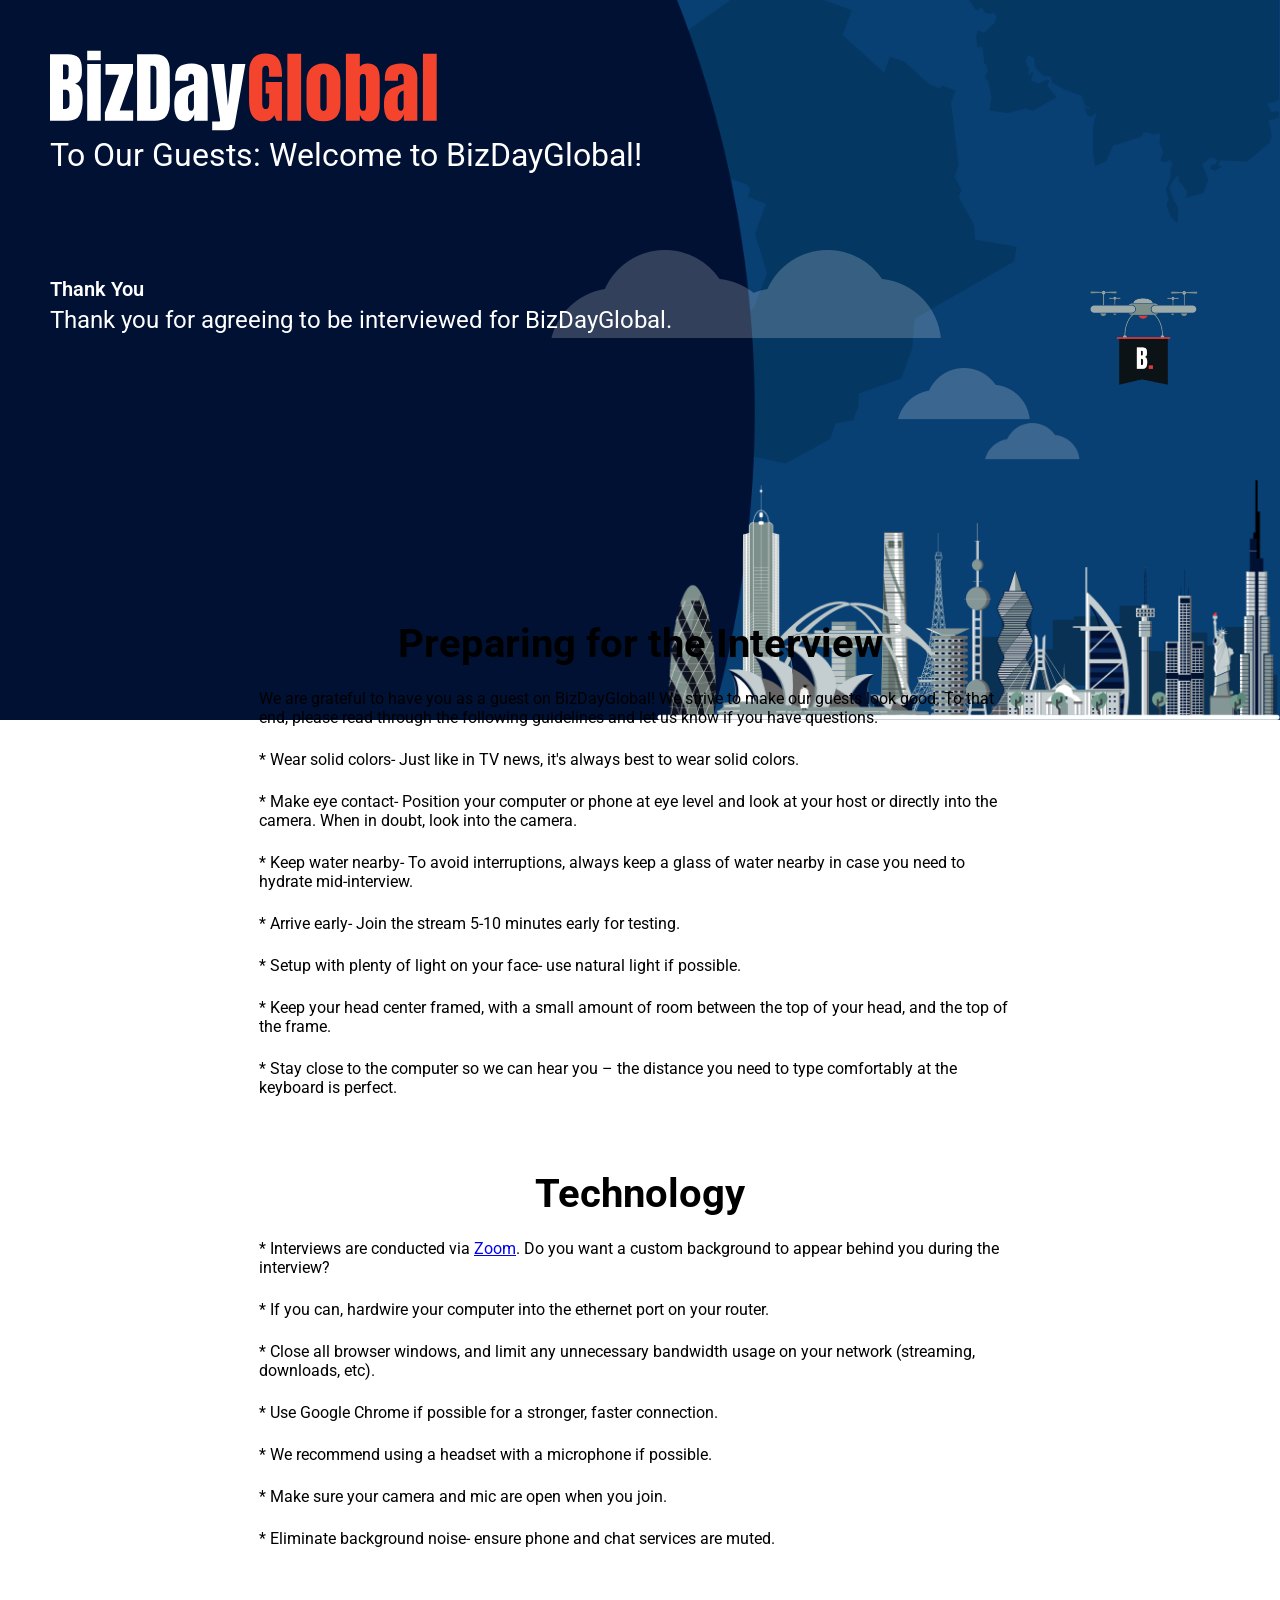
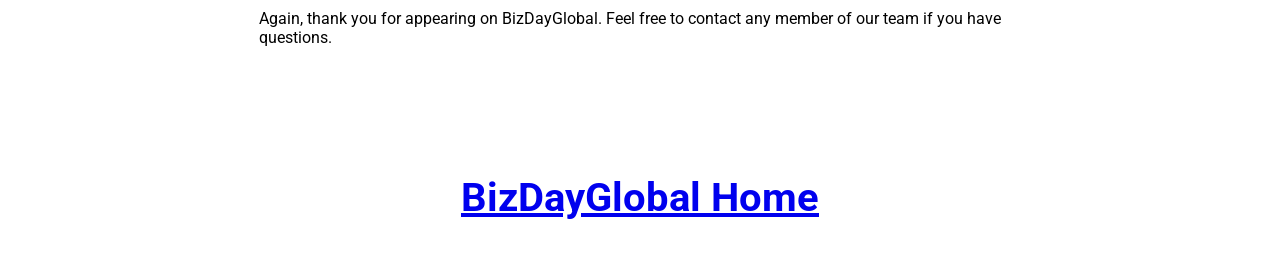
<file: guest-welcome.html>
<!doctype html>
<html>

	<head>
		<meta http-equiv="ScreenOrientation" content="autoRotate:disabled">
		<meta charset="utf-8">
		<title>BizDayGlobal - Guest Welcome</title>
		<link rel="icon" type="image/png" href="favicon.ico"/>
		<link rel="stylesheet" href="./main.css">
		<meta name="viewport" content="width=device-width,initial-scale=1.0">
		<link href="https://fonts.googleapis.com/css2?family=Roboto:wght@100;300;400;500;700;900&display=swap"
			rel="stylesheet">
		<meta name='description' content='BizDayGlobal is the YouTube channel for business enthusiasts. Created in the USA. Connected with the world. Produced by Bridgetown Partners and RayHightower.com.'>
	</head>

	<body>
		<div class="biz-day-content__container biz-day-content__container--not-full-height">
			<div class="biz-day-hero__wrapper">
				<div class="biz-day__title-wrapper">
					<img class="biz-day__logo" src="assets/BizDayGlobal_Logo_White.svg"/>
					<h2 class="biz-day__sub-title">
						To Our Guests: Welcome to BizDayGlobal!<br />
					</h2>
				</div>

				<div class="biz-day__explained-wrapper">
					<div class="biz-day__explained-title">
						Thank You
					</div>  
					<div class="biz-day__explained-sub-title">
						Thank you for agreeing to be interviewed for BizDayGlobal.<br/>&nbsp;<br/>
					</div>

					

					</div>
				</div>

			</div>

			<div class="cloud-container">
				<img class="cloud" src="./assets/cloud-1.png" />
				<img class="cloud"src="./assets/cloud-2.png" />
				<img class="cloud" src="./assets/cloud-3.png" />
			</div>

			<div class="drone-container">
				<div class="drone">
					<img src="assets/drone-png.png" />
				</div>
			</div>

			<div class="biz-day-la__towers-wrapper">
				<div class="biz-day-la__towers">
					<img width="1294" height="597" src="./assets/city-tower-img.png" />
				</div>

				<div class="biz-day-la__towers-mobile">
					<img src="./assets/city-tower-img.png" />
				</div>
			</div>

		</div>

		<div class="biz-day-section__container">
			<div class="biz-day-section__wrapper">
				<div class="biz-day__heading-wrapper">
					<h1 class="biz-day__heading">Preparing for the Interview</h1>
				</div>
				<table>
					<tr>
						<td align="left">
							&nbsp;<br/>We are grateful to have you as a guest on BizDayGlobal! We strive to make our guests look good. To that end, please read through the following guidelines and let us know if you have questions.
						</td>
					</tr>
					<tr>
						<td align="left">
							&nbsp;<br/>* Wear solid colors- Just like in TV news, it's always best to wear solid colors.
						</td>
					</tr>
					<tr>
						<td align="left">
							&nbsp;<br/>* Make eye contact- Position your computer or phone at eye level and look at your host or directly into the camera. When in doubt, look into the camera.
						</td>
					</tr>
					<tr>
						<td align="left">
							&nbsp;<br/>* Keep water nearby- To avoid interruptions, always keep a glass of water nearby in case you need to hydrate mid-interview.
						</td>
					</tr><tr>
						<td align="left">
							&nbsp;<br/>* Arrive early- Join the stream 5-10 minutes early for testing.
						</td>
					</tr><tr>
						<td align="left">
							&nbsp;<br/>* Setup with plenty of light on your face- use natural light if possible.
						</td>
					</tr><tr>
						<td align="left">
							&nbsp;<br/>* Keep your head center framed, with a small amount of room between the top of your head, and the top of the frame.
						</td>
					</tr><tr>
						<td align="left">
							&nbsp;<br/>* Stay close to the computer so we can hear you – the distance you need to type comfortably at the keyboard is perfect.
						</td>
					</tr>
				</table>
<p>&nbsp;<br/>&nbsp;<br/></p>

				<div class="biz-day__heading-wrapper">
					<h1 class="biz-day__heading">Technology</h1>
				</div>
				<table>
					<tr>
						<td align="left">
							&nbsp;<br/>* Interviews are conducted via <a href="https://zoom.us">Zoom</a>. Do you want a custom background to appear behind you during the interview?
							<!--&nbsp;<br/>* Custom Background: Do you want a custom background to appear behind you during the interview? The streaming service we use, <a href="https://streamyard.com/">StreamYard</a>, requires a green screen (unlike Zoom). Advantage: Using a green screen makes the background appear more realistic.-->
						</td>
					</tr>
					<tr>
						<td align="left">
							&nbsp;<br/>* If you can, hardwire your computer into the ethernet port on your router.
						</td>
					</tr>
					<tr>
						<td align="left">
							&nbsp;<br/>* Close all browser windows, and limit any unnecessary bandwidth usage on your network (streaming, downloads, etc).
						</td>
					</tr>
					<tr>
						<td align="left">
							&nbsp;<br/>* Use Google Chrome if possible for a stronger, faster connection.
						</td>
					</tr><tr>
						<td align="left">
							&nbsp;<br/>* We recommend using a headset with a microphone if possible.
						</td>
					</tr><tr>
						<td align="left">
							&nbsp;<br/>* Make sure your camera and mic are open when you join.
						</td>
					</tr><tr>
						<td align="left">
							&nbsp;<br/>* Eliminate background noise- ensure phone and chat services are muted.
						</td>
					</tr>
					<tr>
						<td align="left">
							&nbsp;<br/>&nbsp;<br/>&nbsp;<br/>Again, thank you for appearing on BizDayGlobal. Feel free to contact any member of our team if you have questions.
						</td>
					</tr>
				</table>
<p>&nbsp;<br/>&nbsp;<br/></p>
<p>&nbsp;<br/>&nbsp;<br/></p>

				<div class="biz-day__heading-wrapper">
					<h1 class="biz-day__heading"><a href="index.html">BizDayGlobal Home</a></h1>
				</div>


		</div>
	</body>

</html>
</file>
<file: main.css>
* {
  box-sizing: border-box;
  font-family: "Roboto", sans-serif;
}

html {
  height: 100%;
  scroll-behavior: smooth;
}

body {
  height: 100%;
  margin: 0;
  padding: 0;
}

.biz-day-content__container {
  height: 100%;
  background-image: url("./assets/bizday-la-bg-img-no-clouds-png.png");
  background-position: center center;
  background-repeat: no-repeat;
  background-size: cover;
  margin: 0;
}

@media only screen and (max-width: 320px) {
  .biz-day-content__container {
    height: 130%;
  }
}
@media (max-width: 600px) and (min-width: 321px) {
  .biz-day-content__container {
    background-image: url("./assets/mobile-bg-img.png");
    background-position: center -200px;
    height: 130%;
  }
}
.biz-day-hero__wrapper {
  height: auto;
  margin: 50px;
  position: absolute;
  width: 670px;
  z-index: 100;
}

@media only screen and (max-width: 600px) {
  .biz-day-hero__wrapper {
    margin: 20px;
    width: 320px;
  }
}
@media (max-width: 1024px) and (min-width: 768px) {
  .biz-day-hero__wrapper {
    margin: 20px;
  }
}
.biz-day-hero__wrapper .biz-day__title-wrapper {
  color: #fff;
}

@media only screen and (max-width: 600px) {
  .biz-day-hero__wrapper .biz-day__title-wrapper .biz-day__logo {
    width: 120px;
  }
}
.biz-day-hero__wrapper .biz-day__title-wrapper .biz-title {
  color: #fff;
  font-size: 50px;
  font-weight: 900;
  margin-block-start: 0;
  margin-block-end: 0;
}

.biz-day-hero__wrapper .biz-day__title-wrapper .biz-title .biz-day-red-dot {
  color: red;
}

@media only screen and (max-width: 600px) {
  .biz-day-hero__wrapper .biz-day__title-wrapper .biz-title {
    font-size: 40px;
  }
}
.biz-day-hero__wrapper .biz-day__title-wrapper .biz-day__sub-title {
  font-size: 32px;
  font-weight: 400;
  line-height: 1.3;
  margin-block-start: 0;
  margin-block-end: 0;
}

@media only screen and (max-width: 600px) {
  .biz-day-hero__wrapper .biz-day__title-wrapper .biz-day__sub-title br {
    display: none;
  }
}
@media only screen and (max-width: 600px) {
  .biz-day-hero__wrapper .biz-day__title-wrapper .biz-day__sub-title {
    font-size: 14px;
  }
}
@media (max-width: 1024px) and (min-width: 768px) {
  .biz-day-hero__wrapper .biz-day__title-wrapper .biz-day__sub-title {
    font-size: 25px;
  }
}
.biz-day-hero__wrapper .biz-day__explained-wrapper {
  color: #fff;
  margin-top: 100px;
}

@media only screen and (max-width: 600px) {
  .biz-day-hero__wrapper .biz-day__explained-wrapper {
    margin-top: 25px;
  }
}
@media (max-width: 1024px) and (min-width: 768px) {
  .biz-day-hero__wrapper .biz-day__explained-wrapper {
    margin-top: 20px;
  }
}
.biz-day-hero__wrapper .biz-day__explained-wrapper .biz-day__explained-title {
  font-size: 20px;
  font-weight: 600;
}

@media only screen and (max-width: 600px) {
  .biz-day-hero__wrapper .biz-day__explained-wrapper .biz-day__explained-title {
    font-size: 16px;
  }
}
.biz-day-hero__wrapper .biz-day__explained-wrapper .biz-day__explained-sub-title {
  font-size: 24px;
  font-weight: normal;
  line-height: 1.6;
}

.biz-day-hero__wrapper .biz-day__explained-wrapper .biz-day__explained-sub-title a {
  color: #fff;
}

.biz-day-hero__wrapper .biz-day__explained-wrapper .biz-day__explained-sub-title a:visited {
  color: #fff;
}

@media only screen and (max-width: 600px) {
  .biz-day-hero__wrapper .biz-day__explained-wrapper .biz-day__explained-sub-title {
    font-size: 14px;
    width: 90%;
  }
}
.biz-day-hero__wrapper .biz-day__socials-one {
  color: #fff;
  margin-top: 60px;
}

@media only screen and (max-width: 600px) {
  .biz-day-hero__wrapper .biz-day__socials-one {
    margin-top: 25px;
  }
}
.biz-day-hero__wrapper .biz-day__socials-one .biz-day__socials-icon {
  display: inline-block;
  margin: 10px 0;
}

.biz-day-hero__wrapper .biz-day__socials-one .biz-day__socials-icon:hover {
  cursor: pointer;
}

@media only screen and (max-width: 600px) {
  .biz-day-hero__wrapper .biz-day__socials-one .biz-day__socials-icon img {
    width: 65px;
  }
}
@media (max-width: 1024px) and (min-width: 768px) {
  .biz-day-hero__wrapper .biz-day__socials-one .biz-day__socials-icon img {
    width: 20%;
  }
}
.biz-day-hero__wrapper .biz-day__socials-one .biz-day__socials-alt {
  color: #fff;
  display: inline-block;
  text-decoration: none;
}

.biz-day-hero__wrapper .biz-day__socials-one .biz-day__socials-alt:hover {
  cursor: pointer;
}

.biz-day-hero__wrapper .biz-day__socials-one .biz-day__socials-alt:after {
  background-color: #fff;
  content: "";
  display: inline-block;
  height: 1px;
  position: relative;
  top: -10px;
  width: 100%;
}

.biz-day-hero__wrapper .biz-day__socials-one .biz-day__socials-title {
  font-size: 16px;
  font-weight: bold;
}

@media (max-width: 1024px) and (min-width: 768px) {
  .biz-day-hero__wrapper .biz-day__socials-one {
    margin-top: 20px;
  }
}
.social-icon {
  display: block;
  margin: 0 5px;
}

.social-icon img {
  width: 35px;
}

.social-icon:first-of-type {
  margin-left: 0;
}

.social-icon:last-of-type {
  margin-right: 0;
}

.social-icon:hover {
  cursor: pointer;
}

.biz-day-la__towers-wrapper {
  bottom: 180px;
  position: absolute;
  right: 0;
  overflow: hidden;
  width: 75%;
}

@media only screen and (max-width: 600px) {
  .biz-day-la__towers-wrapper {
    bottom: 20px;
    height: 100vh;
    position: relative;
    width: 100%;
  }
}
.biz-day-la__towers-wrapper .biz-day-la__towers {
  display: flex;
  justify-content: flex-end;
  height: auto;
  width: 100%;
}

.biz-day-la__towers-wrapper .biz-day-la__towers img {
  height: auto;
  max-height: 100%;
  max-width: 85%;
  width: auto;
}

@media only screen and (max-width: 600px) {
  .biz-day-la__towers-wrapper .biz-day-la__towers {
    display: none;
    height: auto;
  }
}
@media (min-width: 601px) and (max-width: 768px) {
  .biz-day-la__towers-wrapper .biz-day-la__towers {
    height: 265px;
  }
}
@media (min-width: 769px) and (max-width: 1024px) {
  .biz-day-la__towers-wrapper .biz-day-la__towers {
    height: 305px;
  }
}
@media (min-width: 1025px) and (max-width: 1440px) {
  .biz-day-la__towers-wrapper .biz-day-la__towers img {
    max-width: 65%;
  }
}
@media (min-width: 1441px) and (max-width: 2560px) {
  .biz-day-la__towers-wrapper .biz-day-la__towers img {
    max-width: 85%;
  }
}
@media (min-width: 2161px) and (max-width: 2560px) {
  .biz-day-la__towers-wrapper .biz-day-la__towers img {
    max-width: 85%;
    width: 100%;
  }
}
.biz-day-la__towers-wrapper .biz-day-la__towers-mobile {
  display: none;
}

@media only screen and (max-width: 600px) {
  .biz-day-la__towers-wrapper .biz-day-la__towers-mobile {
    display: flex;
    justify-content: center;
  }
}
.biz-day-la__towers-wrapper .biz-day-la__towers-mobile-no {
  display: none;
}

@media only screen and (max-width: 600px) {
  .biz-day-la__towers-wrapper .biz-day-la__towers-mobile-no {
    display: flex;
    justify-content: center;
  }
}
.biz-day-la__towers-wrapper .towers-divider__wrapper {
  bottom: 10px;
  display: flex;
  justify-content: flex-end;
  position: relative;
  width: 100%;
}

.biz-day-la__towers-wrapper .towers-divider__wrapper .towers-divider {
  background-color: #fff;
  border-radius: 20px 0 0 20px;
  height: 10px;
  width: 80%;
}

.biz-day__socials-two-container {
  bottom: 0;
  height: 120px;
  position: relative;
  top: calc(100vh - 80px);
}

@media only screen and (max-width: 600px) {
  .biz-day__socials-two-container {
    height: 75px;
    top: calc(90% - 80px) !important;
  }
}
.biz-day__socials-two-container .biz-day__socials-two-wrapper {
  position: absolute;
  bottom: 45px;
  right: 60px;
}

@media only screen and (max-width: 600px) {
  .biz-day__socials-two-container .biz-day__socials-two-wrapper {
    bottom: unset;
    position: unset;
    right: unset;
    margin: 0 auto;
  }
}
@media (min-width: 601px) and (max-width: 767px) {
  .biz-day__socials-two-container .biz-day__socials-two-wrapper {
    bottom: -25px;
  }
}
@media (min-width: 768px) and (max-width: 1024px) {
  .biz-day__socials-two-container .biz-day__socials-two-wrapper {
    bottom: 0;
  }
}
@media (min-width: 768px) and (max-width: 1440px) {
  .biz-day__socials-two-container .biz-day__socials-two-wrapper {
    top: 80px;
  }
}
@media only screen and (max-width: 600px) {
  .biz-day__socials-two-container img {
    width: 50%;
  }
}
@media only screen and (max-width: 600px) {
  .biz-day__socials-two-container {
    align-items: center;
    display: flex;
    flex-direction: column;
    padding: 0;
    position: unset;
    right: unset;
    margin: 0 auto;
    text-align: center;
  }
}
@media (max-width: 1024px) and (min-width: 768px) {
  .biz-day__socials-two-container {
    align-items: center;
    bottom: 0;
    display: flex;
    flex-direction: column;
    padding: 0;
    position: relative;
  }
}
.biz-day__socials-two-container .biz-day__socials-two {
  display: flex;
  flex-direction: row;
  justify-content: space-between;
}

@media only screen and (max-width: 600px) {
  .biz-day__socials-two-container .biz-day__socials-two img {
    width: 90%;
  }
}
.biz-day__socials-two-container .biz-day__socials-find-us {
  color: #fff;
  font-weight: normal;
  margin-block-start: 0;
  margin-block-end: 0;
  margin-bottom: 10px;
  text-align: right;
}

@media only screen and (max-width: 600px) {
  .biz-day__socials-two-container .biz-day__socials-find-us {
    font-size: 16px;
    text-align: center;
  }
}
.cloud-container .cloud {
  position: absolute;
}

.cloud-container .cloud:nth-of-type(1) {
  animation: cloud-one-float 10s infinite;
  left: 550px;
  top: 250px;
}

@media only screen and (max-width: 600px) {
  .cloud-container .cloud:nth-of-type(1) {
    display: none;
  }
}
@media (min-width: 768px) and (max-width: 1024px) {
  .cloud-container .cloud:nth-of-type(1) {
    display: block;
    left: 350px;
    top: 300px;
    width: 195px;
  }
}
@media only screen and (min-width: 1600px) {
  .cloud-container .cloud:nth-of-type(1) {
    left: 850px;
    top: 50px;
  }
}
.cloud-container .cloud:nth-of-type(2) {
  animation: cloud-two-float 10s ease-in-out infinite;
  bottom: 480px;
  right: 250px;
  width: 132px;
}

@media only screen and (max-width: 600px) {
  .cloud-container .cloud:nth-of-type(2) {
    bottom: 300px;
    right: 120px;
    width: 70px;
  }
}
@media (min-width: 768px) and (max-width: 1024px) {
  .cloud-container .cloud:nth-of-type(2) {
    bottom: 300px;
    right: 120px;
    width: 70px;
  }
}
@media only screen and (min-width: 1600px) {
  .cloud-container .cloud:nth-of-type(2) {
    bottom: 600px;
    right: 400px;
  }
}
.cloud-container .cloud:nth-of-type(3) {
  animation: cloud-three-float 10s ease-in-out infinite;
  animation-delay: 3s;
  bottom: 320px;
  right: 110px;
  width: 114px;
  z-index: 1;
}

@media (min-width: 768px) and (max-width: 1024px) {
  .cloud-container .cloud:nth-of-type(3) {
    bottom: 350px;
    right: 0;
    width: 58px;
  }
}
@media screen and (max-width: 1440px) {
  .cloud-container .cloud:nth-of-type(3) {
    bottom: 440px;
    right: 200px;
    width: 95px;
  }
}
@media only screen and (max-width: 600px) {
  .cloud-container .cloud:nth-of-type(3) {
    bottom: 350px;
    right: 0;
    width: 58px;
  }
}
.drone-container {
  right: 70px;
  position: absolute;
  top: 400px;
}

@media only screen and (max-width: 600px) {
  .drone-container {
    bottom: 250px;
    top: unset;
    right: 50px;
  }
}
@media (min-width: 601px) and (max-width: 767px) {
  .drone-container {
    top: 320px;
  }
}
@media (min-width: 768px) and (max-width: 1024px) {
  .drone-container {
    top: 350px;
  }
}
@media (min-width: 1025px) and (max-width: 1440px) {
  .drone-container {
    top: 290px;
  }
}
@media (min-width: 1441px) and (max-width: 1920px) {
  .drone-container {
    top: 200px;
    right: 100px;
  }
}
@media (min-width: 1921px) and (max-width: 2160px) {
  .drone-container {
    top: 450px;
    right: 150px;
  }
}
@media (min-width: 2161px) and (max-width: 2560px) {
  .drone-container {
    top: 550px;
    right: 120px;
  }
}
.drone-container .drone {
  width: 120px;
  height: 130px;
  box-sizing: border-box;
  overflow: hidden;
  transform: translatey(0px);
  animation: float 3s ease-in-out infinite;
}

.drone-container .drone img {
  width: 90%;
  height: auto;
}

@media only screen and (max-width: 600px) {
  .drone-container .drone {
    width: 70px;
    height: 100px;
  }
}
@media (min-width: 768px) and (max-width: 1024px) {
  .drone-container .drone {
    width: 55px;
  }
}
.biz-day-la__towers-mobile {
  bottom: 0;
  box-sizing: border-box;
  overflow: hidden;
  transform: translatex(-321px);
  animation: urban-city-anim 30s ease-in-out infinite;
  animation-delay: 2s;
  position: absolute;
  width: 200%;
}

@media only screen and (max-width: 420px) {
  .biz-day-la__towers-mobile {
    animation: urban-city-anim 30s ease-in-out infinite;
  }
}
.biz-day-la__towers-mobile img {
  height: 290px;
  right: 30px;
  position: relative;
  width: 702px;
}

@media only screen and (max-width: 600px) {
  .biz-day-la__towers-mobile img {
    height: 180px;
    right: -115px;
    width: 420px;
  }
}
.biz-day-section__container {
  height: auto;
  position: relative;
  top: -150px;
}

@media only screen and (max-width: 600px) {
  .biz-day-section__container {
    height: auto;
  }
}
.biz-day-section__container .biz-day-section__wrapper {
  margin: 0 auto;
  text-align: center;
  padding: 50px 0 50px;
  width: 60%;
}

.biz-day-section__container .biz-day-section__wrapper.biz-day-section__wrapper--full-width {
  padding-top: 130px;
  width: 100%;
}

@media only screen and (max-width: 600px) {
  .biz-day-section__container .biz-day-section__wrapper {
    padding: 50px 0 0;
    width: 90%;
  }
}
.biz-day-section__container .biz-day-section__wrapper .biz-day__heading {
  font-size: 40px;
  font-weight: bold;
  margin: 0;
}

.biz-day-section__container .biz-day-section__wrapper .biz-day__sub-heading {
  font-size: 28px;
  font-weight: bold;
}
.biz-day-section__container .biz-day-section__wrapper .biz-day__sub-heading.sub-heading__partners {
  font-size: 40px;
  margin-bottom: 0;
}
.biz-day-section__container .biz-day-section__wrapper .biz-day__sub-heading.sub-heading__partners img {
  width: 18%;
}
@media (width < 425px) {
  .biz-day-section__container .biz-day-section__wrapper .biz-day__sub-heading.sub-heading__partners {
    font-size: 30px;
  }
}

.biz-day-section__container .biz-day-section__wrapper .biz-day-content__wrapper, .biz-day-section__container .biz-day-section__wrapper .biz-day-card__wrapper {
  padding: 50px 190px;
}

.biz-day-section__container .biz-day-section__wrapper.biz-day-section__wrapper--full-width .biz-day-content__wrapper, .biz-day-section__container .biz-day-section__wrapper .biz-day-card__wrapper {
  padding: 0;
}

@media only screen and (max-width: 600px) {
  .biz-day-section__container .biz-day-section__wrapper .biz-day-content__wrapper, .biz-day-section__container .biz-day-section__wrapper .biz-day-card__wrapper {
    padding: 50px 0 0;
  }
}
@media (min-width: 600px) and (max-width: 767px) {
  .biz-day-section__container .biz-day-section__wrapper .biz-day-content__wrapper, .biz-day-section__container .biz-day-section__wrapper .biz-day-card__wrapper {
    padding: 50px 0 0;
  }
}
@media (min-width: 768px) and (max-width: 1024px) {
  .biz-day-section__container .biz-day-section__wrapper .biz-day-content__wrapper, .biz-day-section__container .biz-day-section__wrapper .biz-day-card__wrapper {
    padding: 0;
  }
}
.biz-day__phrase-wrapper {
  align-items: center;
  background-color: #F9F9F9;
  display: flex;
  margin: 10px 0;
}

.biz-day__phrase {
  flex: 1;
  padding: 20px 45px;
}

.biz-day__phrase:last-of-type {
  height: auto;
}

.biz-day-content__wrapper {
  display: grid;
  grid-gap: 60px;
  grid-template-columns: repeat(3, minmax(0, 1fr));
  margin: 130px 50px;
}

@media (max-width: 1024px) and (min-width: 768px) {
  .biz-day-content__wrapper {
    grid-template-columns: repeat(2, minmax(0, 1fr));
  }
}
@media only screen and (max-width: 600px) {
  .biz-day-content__wrapper {
    display: flex;
    flex-direction: column;
  }

  .biz-day-section__media-container {
    flex-direction: column;
  }
}
.biz-day__phrase-wrapper:last-of-type {
  grid-column: 2;
}

.biz-day-section__container .biz-day-section__wrapper .biz-day-content__wrapper .biz-day__phrase:last-of-type:after, .biz-day-section__container .biz-day-section__wrapper .biz-day-card__wrapper .biz-day__phrase:last-of-type:after {
  display: none;
}

.biz-day-section__container .biz-day-section__wrapper .biz-day-card__wrapper {
  display: flex;
  display: -ms-flexbox;
  flex-direction: row;
  flex-wrap: wrap;
  justify-content: center;
  margin: 0 auto;
  max-width: 900px;
  padding: 50px 0;
  height: auto;
}

.biz-day-section__container .biz-day-section__wrapper .biz-day-card__wrapper .bizday_card_topic {
  list-style-type: none;
  min-height: 210px;
  min-width: 250px;
  text-align: left;
  margin: 10px;
  box-shadow: 10px 8px 16px -13px rgba(0,0,0,0.61);
  -webkit-box-shadow: 10px 8px 16px -13px rgba(0,0,0,0.61);
  -moz-box-shadow: 10px 8px 16px -13px rgba(0,0,0,0.61);
}

.bizday_card_topic--has-image {
  background-size: contain;
  background-repeat: no-repeat;
  background-position: center center;
}

@media screen and (max-width: 600px) {
  .biz-day-section__container .biz-day-section__wrapper .biz-day-card__wrapper .bizday_card_topic {
    height: 300px;
    max-width: unset;
    width: 100%;
  }
}
@media screen and (max-width: 400px) {
  .biz-day-section__container .biz-day-section__wrapper .biz-day-card__wrapper .bizday_card_topic {
    height: 260px;
  }
}
.biz-day-section__container .biz-day-section__wrapper .biz-day-card__wrapper .bizday_card_topic .bizday_card_topic_image {
  height: 4rem;
  width: 4rem;
  margin: auto auto 1.5rem;
}

.biz-day-section__container .biz-day-section__wrapper .biz-day-card__wrapper .bizday_card_topic .bizday_card_topic_title {
  font-size: 1.2rem;
  font-weight: bold;
}

.biz-day-section__container .biz-day-section__wrapper .biz-day-card__wrapper .bizday_card_topic .bizday_card_topic_description {
  font-size: 1rem;
  font-weight: 300;
}

.biz-day-content__container--not-full-height {
  height: 80%;
  position: relative;
}

@media screen and (max-width: 600px) {
  .biz-day-content__container--not-full-height {
    height: 55%;
  }
}
.biz-day-content__container--not-full-height .biz-day__socials-two-container {
  top: calc(15vh - 150px);
}

@media screen and (min-width: 1441px) {
  .biz-day-content__container--not-full-height .biz-day__socials-two-container {
    top: calc(15vh - 80px);
  }
}
@media screen and (max-width: 600px) {
  .biz-day-content__container--not-full-height .biz-day-la__towers-wrapper {
    height: 85%;
  }
}
.biz-day-content__container--not-full-height .cloud-container .cloud:nth-of-type(1) {
  left: 500px;
  top: 100px;
}

@media (min-width: 601px) and (max-width: 767px) {
  .biz-day-content__container--not-full-height .cloud-container .cloud:nth-of-type(1) {
    display: none;
  }
}
.biz-day-content__container--not-full-height .cloud-container .cloud:nth-of-type(2) {
  bottom: 480px;
  right: 400px;
}

@media screen and (max-width: 600px) {
  .biz-day-content__container--not-full-height .cloud-container .cloud:nth-of-type(2) {
    bottom: 300px;
    right: 120px;
    width: 70px;
  }
}
.biz-day-sponsors__heading {
  margin-bottom: 0;
}

.biz-day-sponsors__wrapper {
  display: flex;
  display: -ms-flexbox;
  flex-direction: row;
  flex-wrap: wrap;
  justify-content: space-between;
  justify-content: space-around;
  margin: 0 auto;
  max-width: 900px;
  padding: 50px 0;
}

.biz-day-sponsors__wrapper .biz-day-sponsor__card {
  border: 2px solid #dee2e6;
  border-radius: 5px;
  display: flex;
  height: 250px;
  justify-content: center;
  margin-bottom: 15px;
  width: 245px;
}

@media (min-width: 601px) and (max-width: 800px) {
  .biz-day-sponsors__wrapper .biz-day-sponsor__card {
    width: 240px;
  }
}
.biz-day-sponsors__wrapper .biz-day-sponsor__card img {
  min-height: 140px;
  max-width: 170px;
}

.biz-day-sponsors__wrapper .biz-day-sponsor__card.biz-day-sponsor__card--custom {
  align-items: center;
}

.biz-day-sponsors__wrapper .biz-day-sponsor__card.biz-day-sponsor__card--custom img {
  height: 70px;
  min-height: unset;
  max-width: unset;
}

.biz-day-footer__wrapper {
  background-color: #F4F4F4;
  color: #0D1322;
  height: auto;
  text-align: center;
  padding: 50px 90px;
  width: 100%;
}

.biz-day-section__media-container {
  display: flex;
  flex-direction: row;
  justify-content: center;
  padding: 0 48px;
  max-width: 815px;
  margin: 0 auto;
}

.biz-day-section__media-item {
  border-radius: 10px;
  box-shadow: 0px 2px 24px 0px rgba(0, 0, 0, 0.5019607843);
  flex: 1;
  height: 448px;
}

.biz-day-section__media-item--centered iframe {
  border-radius: 10px;
  width: 660px;
}

.biz-day-section__media-item--centered {
  margin-top: 50px;
}

@media screen and (max-width: 600px) {
  .biz-day-section__media-item--centered iframe {
    width: 100%;
  }

  .biz-day-section__media-item--centered {
    padding: 0 30px;
  }
}
.biz-day-section__media-item:first-of-type {
  margin-right: 30px;
}

.biz-day-section__media-item:last-of-type {
  margin-left: 30px;
}

.biz-day-section__media-item iframe {
  width: 100%;
}

@media only screen and (max-width: 600px) {
  .biz-day-section__media-container {
    flex-direction: column;
    padding: 30px 30px 0;
  }
}
@media screen and (max-width: 600px) {
  .biz-day__heading-wrapper {
    margin-bottom: 30px;
  }

  .biz-day-section__media-item:first-of-type {
    margin: 0 0 50px 0;
  }

  .biz-day-section__media-item:first-of-type iframe {
    height: 450px;
  }

  .biz-day-section__media-item:last-of-type {
    margin: 0;
  }

  .biz-day-section__container {
    top: 0;
  }
}
.biz-day__copy-right {
  align-items: center;
  background-color: #000000;
  color: #fff;
  display: flex;
  font-size: 16px;
  height: 130px;
  padding: 0 90px;
  width: 100%;
}

.biz-day__copy-right span {
  flex: 1;
}

.biz-day__copy-right span:nth-of-type(2) {
  text-align: right;
}

.biz-day-section__socials-container {
  display: flex;
  justify-content: center;
  margin: 80px auto 40px;
  width: 50vw;
}

.biz-day-section__socials-wrapper {
  text-align: center;
}

.biz-day-section__socials-icons-wrapper {
  display: flex;
  margin-top: 25px;
}

.biz-day-section__socials-icon:nth-of-type(1) {
  margin-right: 20px;
}

.biz-day-section__socials-icon:nth-of-type(2) {
  margin-left: 20px;
}

.biz-day-section__full-socials-wrapper {
  margin: 50px 0;
}

.biz-day-section__full-socials-wrapper .biz-day__socials-icon:nth-of-type(2) {
  display: inline-block;
  margin: 0 30px;
  position: relative;
  top: 5px;
}

.biz-day__footer-links-wrapper a {
  text-decoration: none;
}

.biz-day__offering-button {
  align-items: center;
  background: #FF5E15;
  border-radius: 5px;
  color: #fff;
  display: flex;
  line-height: 16px;
  font-family: Roboto;
  height: 55px;
  justify-content: center;
  margin: 50px auto 0;
  text-decoration: none;
  max-width: 200px;
}

.biz-day__offering-button:hover {
  cursor: pointer;
}

.biz-day-section__wrapper.biz-day__partners-section {
  align-items: center;
  background-color: #0a4074;
  background-image: url("./assets/partner-section-bg.png");
  background-position: center center;
  background-repeat: no-repeat;
  background-size: cover;
  color: #fff;
  display: flex;
  height: 600px;
  justify-content: center;
  width: 100%;
}

.biz-day__heading-wrapper p {
  font-size: 20px;
}

.slick-list {
  height: 100%;
  margin: 0 50px !important;
  width: 100%;
}

.slick-arrow {
  background-color: #043863 !important;
  border-radius: 100px !important;
  height: 50px !important;
  width: 50px !important;
}

@media (max-width: 600px) and (min-width: 321px) {
  .biz-day-section__socials-icons-wrapper {
    flex-direction: column;
  }

  .biz-day-section__socials-icon:nth-of-type(1),
.biz-day-section__socials-icon:nth-of-type(2) {
    margin-left: 0;
    margin-right: 0;
  }

  .biz-day-section__socials-icon:nth-of-type(2) {
    margin-top: 30px;
  }

  .biz-day-section__socials-icon:nth-of-type(1) img {
    max-width: 180px;
  }

  .biz-day-section__full-socials-wrapper .biz-day__socials-icon:nth-of-type(2) {
    margin: 30px 0;
  }

  .biz-day-footer__wrapper {
    padding: 25px;
  }

  .biz-day__copy-right {
    padding: 0 20px;
  }

  .biz-day__footer-links-wrapper {
    display: flex;
    flex-direction: column;
  }

  .biz-day__copy-right .biz-day__footer-separator {
    display: none;
  }
}
.slick-dots {
  text-align: center;
}

.slick-dots li {
    display: none;
  margin: 0 5px;
}

@keyframes float {
  0% {
    transform: translatey(0px);
  }
  50% {
    transform: translatey(-20px);
  }
  100% {
    transform: translatey(0px);
  }
}
@keyframes cloud-one-float {
  0% {
    transform: translatex(0px);
  }
  50% {
    transform: translatex(-40px);
  }
  100% {
    transform: translatex(0px);
  }
}
@keyframes cloud-two-float {
  0% {
    transform: translatex(0px);
  }
  50% {
    transform: translatex(-20px);
  }
  100% {
    transform: translatex(0px);
  }
}
@keyframes cloud-three-float {
  0% {
    transform: translatex(0px);
  }
  50% {
    transform: translatex(-20px);
  }
  100% {
    transform: translatex(0px);
  }
}
@keyframes urban-city-anim {
  0% {
    transform: translatex(-321px);
  }
  50% {
    transform: translatex(-250px);
  }
  100% {
    transform: translatex(-321px);
  }
}
</file>
